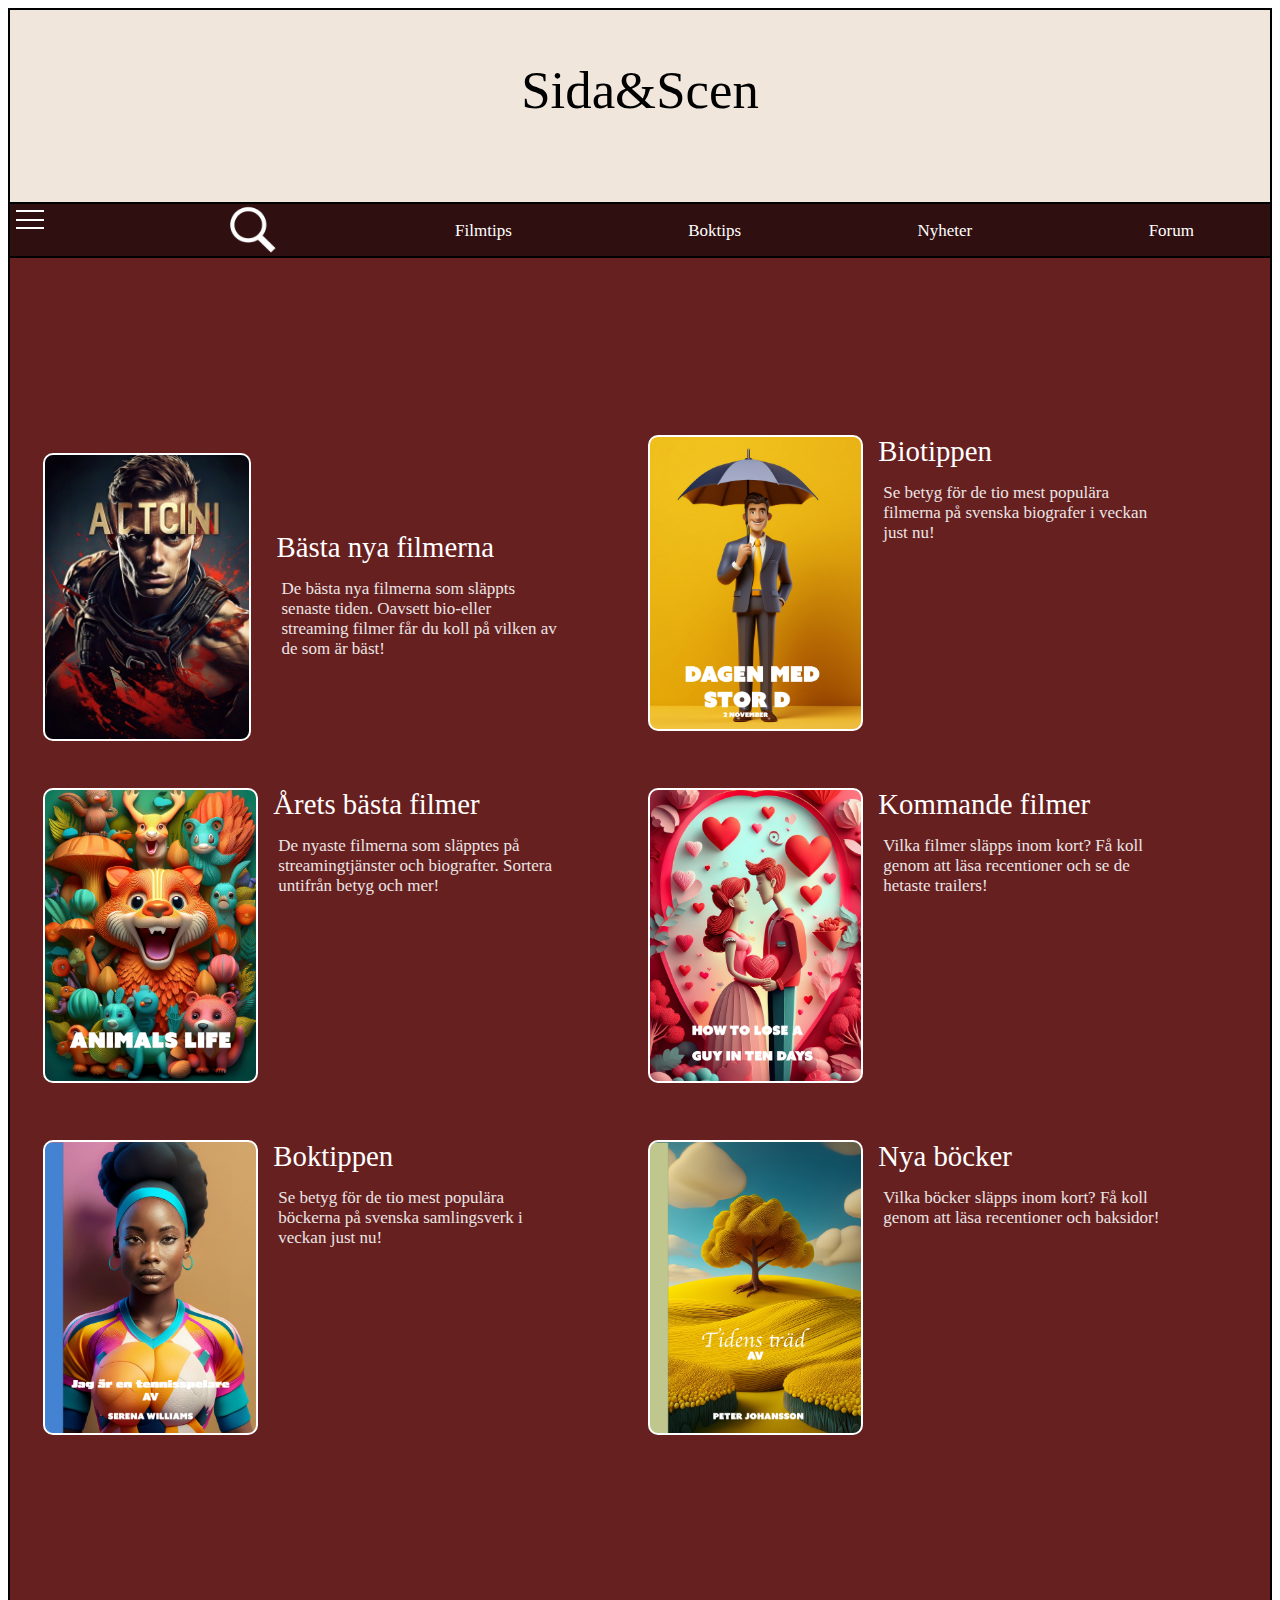
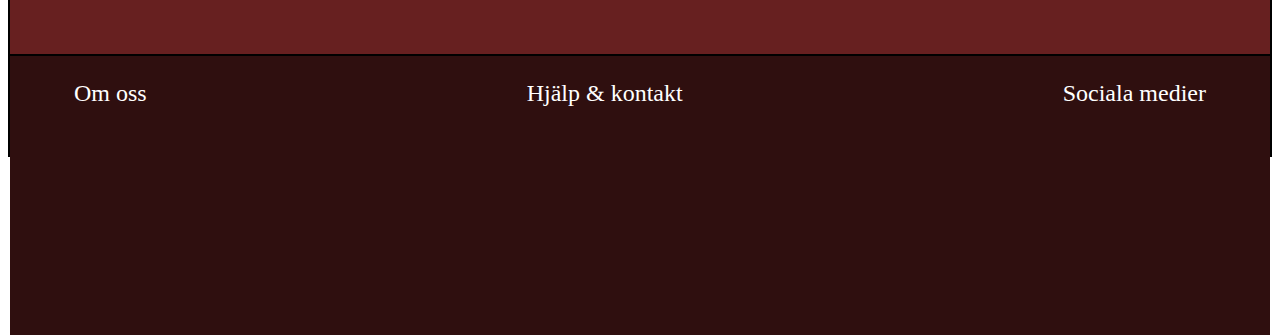
<file: index.html>
<!DOCTYPE html>
<html lang="en">
<head>
    <meta charset="UTF-8">
    <meta name="viewport" content="width=device-width, initial-scale=1.0">
    <title>Document1</title>
    <link rel="stylesheet" href="css/style.css">
</head>
<body>
    <div id="container"> 
        <header> Sida&Scen </header>
        <nav>
            <div id="hamburger"> 
                <div id="line1"></div>
                <div id="line2"></div>
                <div id="line3"></div>
            </div>

            <img id="sok" src="misc/search.png" alt="sok">

            <p class="p1">Filmtips</p>
            <p class="p1">Boktips</p>
            <p class="p1">Nyheter</p>
            <p class="p1">Forum</p>

        </nav>
        <main>
            <div id="cardWrapper">
                <div class="textcontainer">
                    <a href="andrasida.html">
               <section id="s1"></section>
                    </a>
               <div class="textcontent">  <article class="articles">Bästa nya filmerna</article>   <p class="art1"> De bästa nya filmerna som släppts senaste tiden. Oavsett bio-eller streaming filmer får du koll på vilken av de som är bäst!</p>
                </div>
            </div> 

                <div><section id="s2"></section>
                    <div class="textcontent">  <article class="articles">Biotippen</article> <p class="art1"> Se betyg för de tio mest populära filmerna på svenska biografer i veckan just nu! </p></div>
                </div> 
                <div><section id="s3"></section>
                    <div class="textcontent"> <article class="articles">Årets bästa filmer</article> <p class="art1"> De nyaste filmerna som släpptes på streamingtjänster och biografter. Sortera untifrån betyg och mer!</p></div>
                    </div>
               
               <div> <section id="s4"></section>
                <div class="textcontent">    <article class="articles">Kommande filmer</article> <p class="art1"> Vilka filmer släpps inom kort? Få koll genom att läsa recentioner och se de hetaste trailers!</p></div>
               </div>
               <div> <section id="s5"></section>
                <div class="textcontent">   <article class="articles">Boktippen</article> <p class="art1"> Se betyg för de tio mest populära böckerna på svenska samlingsverk i veckan just nu!</p></div>
                </div>
               <div> <section id="s6"></section>
                <div class="textcontent">   <article class="articles">Nya böcker</article> <p class="art1"> Vilka böcker släpps inom kort? Få koll genom att läsa recentioner och baksidor!</p></div>
                </div>
            </div>


        </main>

        <footer>
            <p>Om oss</p>
            <p>Hjälp & kontakt</p>
            <p>Sociala medier</p>
        
        </footer>
    </div>
</body>
</html>
</file>
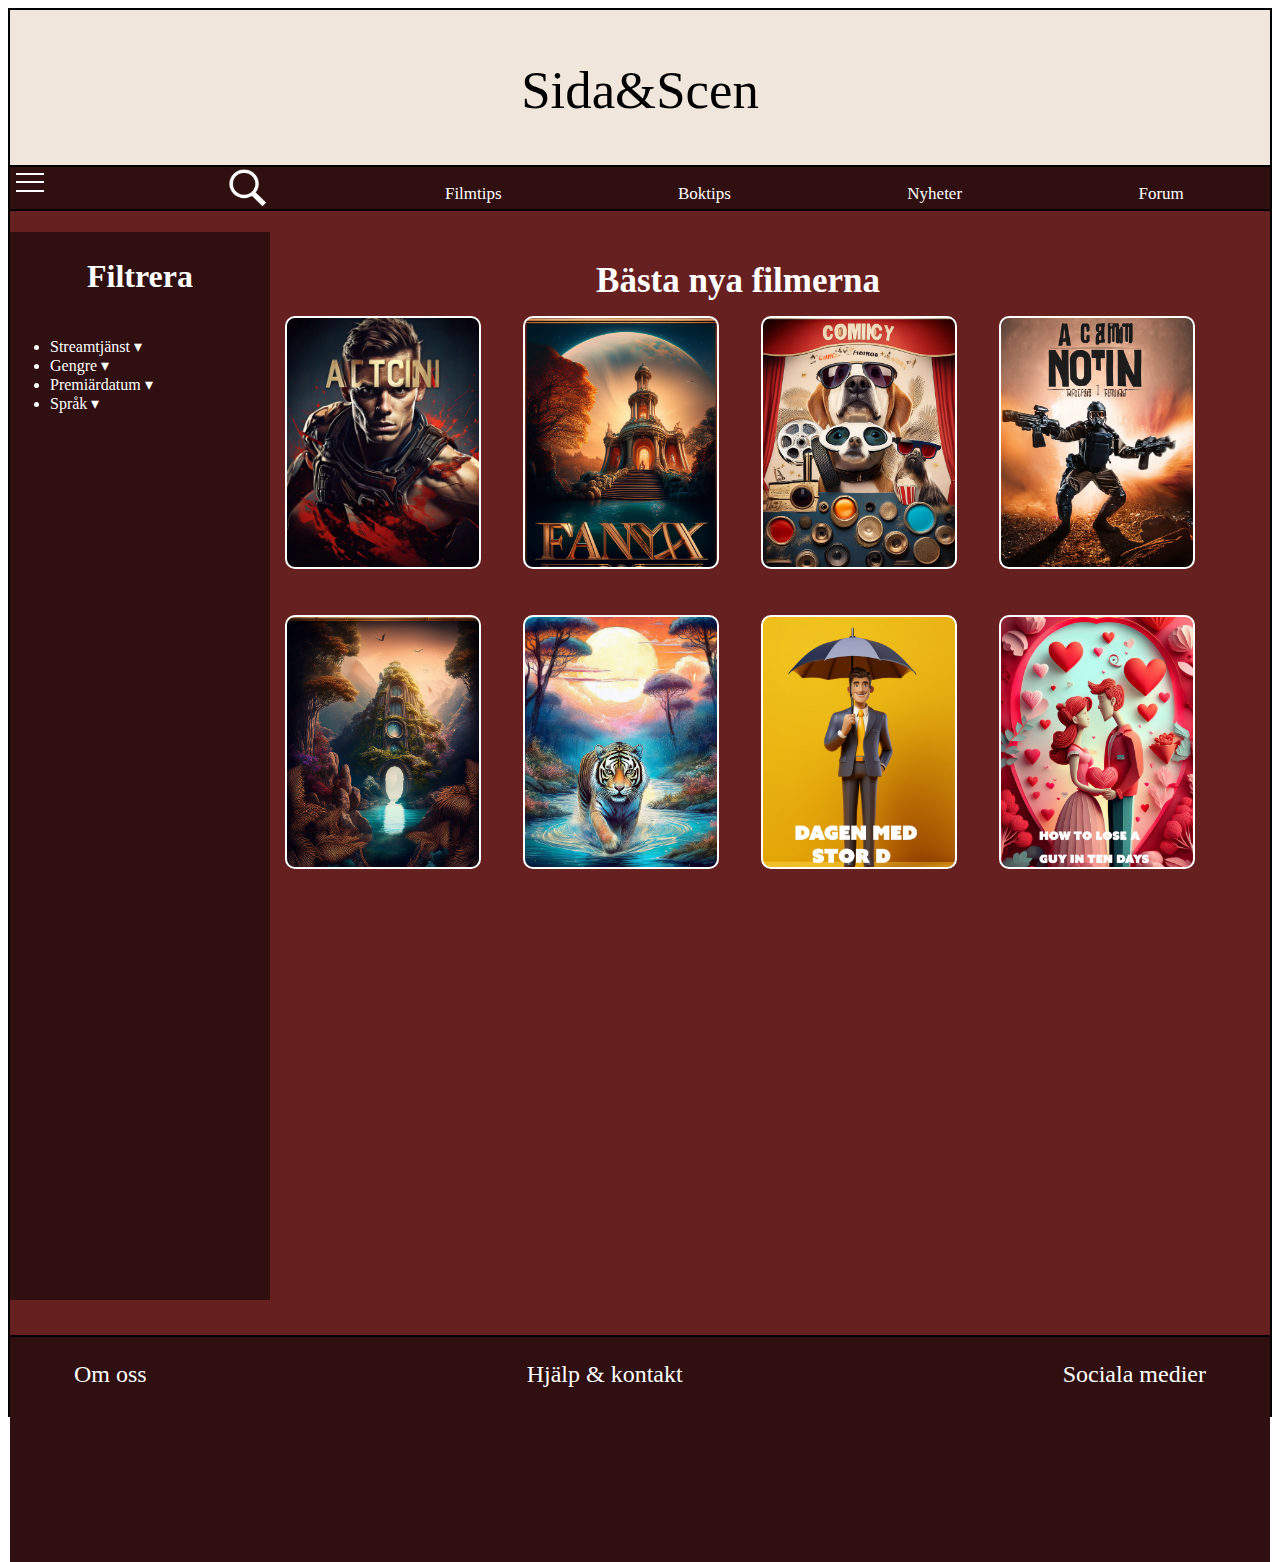
<file: andrasida.html>
<!DOCTYPE html>
<html lang="en">
<head>
    <meta charset="UTF-8">
    <meta name="viewport" content="width=device-width, initial-scale=1.0">
    <title>Document2 </title>
    <link rel="stylesheet" href="css/style.css">
</head>
<body>
    <div id="container"> 
        <header> Sida&Scen </header>
        <nav>
            <div id="hamburger"> 
                <div id="line1"></div>
                <div id="line2"></div>
                <div id="line3"></div>
            </div>

            <img id="sok" src="misc/search.png" alt="sok">

            <p class="p1">Filmtips</p>
            <p class="p1">Boktips</p>
            <p class="p1">Nyheter</p>
            <p class="p1">Forum</p>
        
        </nav>
        <main class="main2">
            <div>
                <aside id="as1">
                    <h1> Filtrera</h1>
                    <li><ul>
                        <li> Streamtjänst ▾</li>
                        <li> Gengre ▾</li>
                        <li> Premiärdatum ▾</li>
                        <li id="toggle">Språk ▾</li>
                         <ul id="checklist" class="gomd">
                            <li><input type="checkbox">Svenska</li>
                            <li><input type="checkbox">Engelska</li>
                            <li><input type="checkbox">Spanska</li>
                         </ul>
                        
                        </ul></li>
                </aside>
            </div>

            <h2> Bästa nya filmerna</h>
                
            <div id="cardWrapper2">
            <a href="tredjesida.html">
                
                <section id="section2" class="section1">
                   
        
                </section> 
            </a>
                <section id="section2" class="section2"> 
                   
                </section>
                <section id="section2" class="section3">
                  
                </section>
                <section id="section2" class="section4">
                   
                </section>
                <section id="section2" class="section5"> 
                    
                </section>
                <section id="section2" class="section6">
                </section>
                <section id="section2" class="section7">
                </section>
                <section id="section2" class="section8"> <!-- Här borde id vara class och class vara id, när jag ändra blev det fel med min section 
                                                                        och jag kunde inte lösa därför valde jag att behålla detta för nu-->
                </section>
            </section>
           
            </div>
        </main>

        <footer>
            <p>Om oss</p>
            <p>Hjälp & kontakt</p>
            <p>Sociala medier</p>
        
        </footer>
    

<script src="js/script.js"></script>
</body>
</html>
</file>
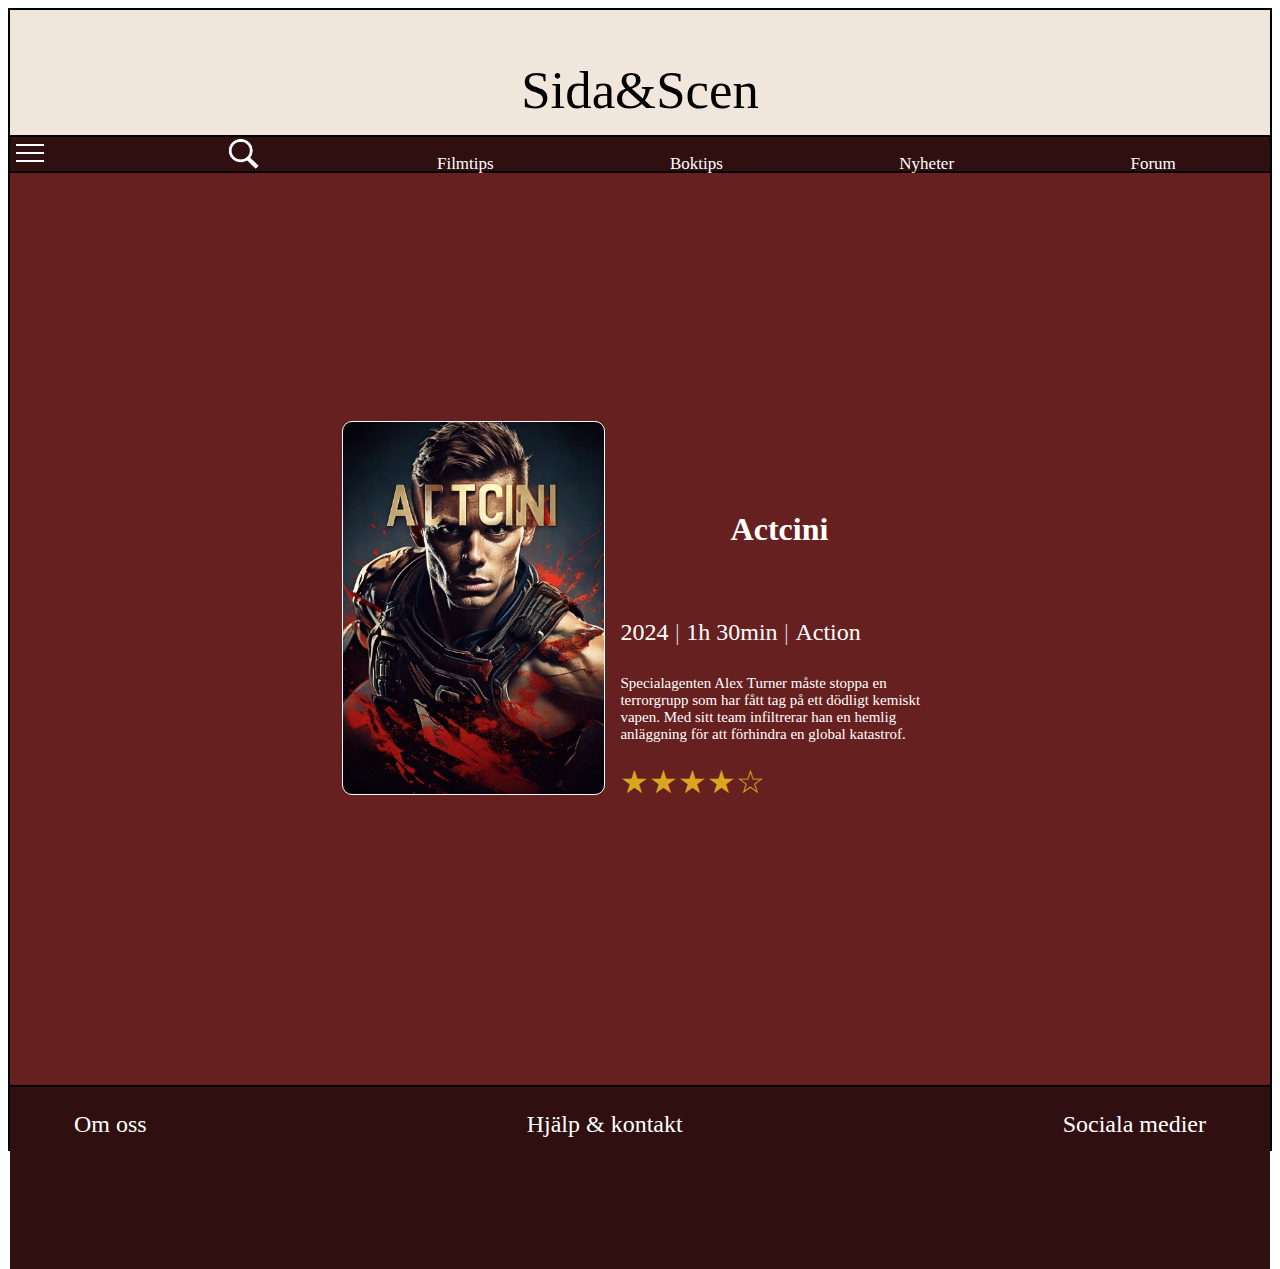
<file: tredjesida.html>
<!DOCTYPE html>
<html lang="en">
<head>
    <meta charset="UTF-8">
    <meta name="viewport" content="width=device-width, initial-scale=1.0">
    <title>Document3</title>
    <link rel="stylesheet" href="css/style.css">
</head>
<body>
    <div id="container"> 
        <header> Sida&Scen </header>
        <nav>
            <div id="hamburger"> 
                <div id="line1"></div>
                <div id="line2"></div>
                <div id="line3"></div>
            </div>

            <img id="sok" src="misc/search.png" alt="sok">

            <p class="p1">Filmtips</p>
            <p class="p1">Boktips</p>
            <p class="p1">Nyheter</p>
            <p class="p1">Forum</p>

        </nav>
        <main class="main3">
            <div class="film-kort">
                <section id="sec1"></section>
                <div class="info">
                    <h1>Actcini</h1>
                    <p>2024<span class="delare"> | </span>1h 30min<span class="delare"> | </span> Action</p>
                    <div class="film-beskrivning">
                        Specialagenten Alex Turner måste stoppa en terrorgrupp som har fått tag på ett dödligt kemiskt vapen. Med sitt team infiltrerar han en hemlig anläggning för att förhindra en global katastrof.
                     </div>
             
                    <div class="betyg">
                        ★★★★☆
                    </div>
                </div>
            </div>
        </main>

        <footer>
            <p>Om oss</p>
            <p>Hjälp & kontakt</p>
            <p>Sociala medier</p>
        
        </footer>
    </div>

<script src="js/script.js"></script>
</body>
</html>
</file>
<file: css/style.css>
/* STILMALL */

#container {
    display: grid;
    min-width: 100vh;
    grid-template-rows: 11% 3% 80% 16%;
    grid-template-areas: 
    'hd hd hd hd'
    'nv nv nv nv'
    'mn mn mn mn'
    'ft ft ft ft';
    margin: auto;
    padding:2px;
    gap: 2px;
    background-color: rgb(0, 0, 0);

}

header {
    grid-area: hd;
    background-color: #f0e6dc;
    font-size:330%;
    display: flex;
    justify-content: center;
    padding-top: 4%;
    
} 

nav {
    grid-area: nv;
    background-color: rgb(47, 15, 15);
    display: flex;
    gap: 14%;
    color: #ffffff;
}


footer {
    grid-area: ft;
    background-color: #2f0f0f;
    color: white;
    display: flex;
    justify-content: space-around;
    gap: 20%;
    font-size: 110%;
}

main {
    grid-area: mn;
    background-color: #672020;
    display: flex;
    flex-wrap: wrap;
    
}

#cardWrapper{
    display: flex;
    flex-wrap: wrap;
    gap:15px;
    margin: auto;
    justify-content: center;
}

section {
    border: 2px solid rgb(255, 255, 255);
    width: 200px;
    height: 280px;
    border-radius: 10px;
    flex-shrink: 0;
    margin-bottom: 7%;
    padding: 1%;
    
    
}

.articles {
    color: #ffffff;
    margin-left: 5%;
    font-size: 180%;
    display: block;
}

#cardWrapper div {
    display: flex;
    width: 590px;
    
}

#s1 {
    background-image: url(../misc/filmcover1.jpg);
    background-size: cover;
    
}

#s2 {
    background-image: url(../misc/filmomslag3.jpg);
    background-size: cover;
}

#s3 {
    background-image: url(../misc/filmvover4.jpg);
    background-size: cover;
}

#s4 {
    background-image: url(../misc/filmcover5.jpg);
    background-size: cover;
}

#s5 {
    background-image: url(../misc/bok1.jpg);
    background-size: cover;
}

#s6 {
    background-image: url(../misc/bookcover2.jpg);
    background-size: cover;
    color: #ffffff;
}

#hamburger {
    /*border: 1px solid #000;*/
    height: 2rem;
    width: 2.5rem;
}

#hamburger div {
    border: 1.5px solid #ffffff;
    margin: 0.4rem;
}

#as1 {
    height: 95%;
    width: 260px;
    background-color: rgb(47, 15, 15);
    color: #ffffff;
    
    
    
}

h1 {
    text-align: center;
    padding-top: 10%;
    padding-bottom: 8%;
    color: #ffffff;
}

ul li:hover {
    background-color: rgb(143, 40, 66);
}

#cardWrapper2 {
    display: grid;
    grid-template-columns: repeat(4,1fr);
    justify-content: center;
    margin-left: 150px;
    flex-wrap: wrap;
    margin-right: 10px;
    gap:16px;
    margin: auto;
    
}

#section2 {
    border: 2px solid rgb(255, 255, 255);
    border-radius: 10px;
    flex-shrink: 0;
    margin: 15px;
    background-size: cover;
    width: 188px;
    height: 245px;
    
    
}

.section1 {
    background-image: url('../misc/filmcover1.jpg');
    
}

.section2 {
    background-image: url('../misc/bild.jpg');
   
}

.section3 {
    background-image: url('../misc/bild2.jpg');
   
}

.section4 {
    background-image: url('../misc/bild3.jpg');
   
}

.section5 {
    background-image: url('../misc/bild4.jpg');
    
}

.section6 {
    background-image: url('../misc/bild5.jpg');
    
}

.section7 {
    background-image: url('../misc/filmomslag3.jpg');
    
}

.section8 {
    background-image: url('../misc/filmcover5.jpg');
    
}


.gomd {
    display: none;

}

#checklist {
    list-style: none;
    padding: 0;
    margin: 10px 0 0 0;
    border-radius: 5px;
    padding: 5px;
}

.dropdown {
    cursor: pointer;
    display: inline-block;
    color: white;
    padding: 10px;
    border-radius: 5px;
}

#sec1 {
    width: 250px;
    height: 360px;
    background-image: url('../misc/filmcover1.jpg');
    background-size: cover;
    background-position: center;
    border: 1px solid #fff;
    
}

.film-kort{
    display: flex;
    align-items: center;
    gap: 15px;
    padding: 10px;
    width: fit-content;
}

.info{
    display: flex;
    flex-direction: column;
    color: #fff;
    font-size: 16px;
}

.delare{
    margin: 0.5px;
    color: rgb(206, 198, 198);
}

.film-beskrivning{
    font-size: 15px;
    margin-top: 5px;
    margin-bottom: 20px;
    max-width: 330px;
}

.main3 {
   display: flex;
   justify-content: center;
   align-items: center;
   margin: 0;
}

p {
    font-size: x-large;
    color: #ffffff;
}

.p1{
    font-size: 17px;
}


.betyg {
    color: #daa520;
    font-size: xx-large;
}

.textcontainer{
    display: flex;
    align-items: center;
    gap: 15px;
   
}

.textcontent{
    display: flex;
    flex-direction: column;
    max-width: 300px;
}


.art1{
    font-size: 17px;
    color:#ebe5e5;
    margin-top: 15px;
    max-width:300px;
    margin-left: 20px;
}

h2{
    font-size: 35px;
    color: #ffffff;
    text-align: center;
    margin-top: 50px;
    
}
</file>
